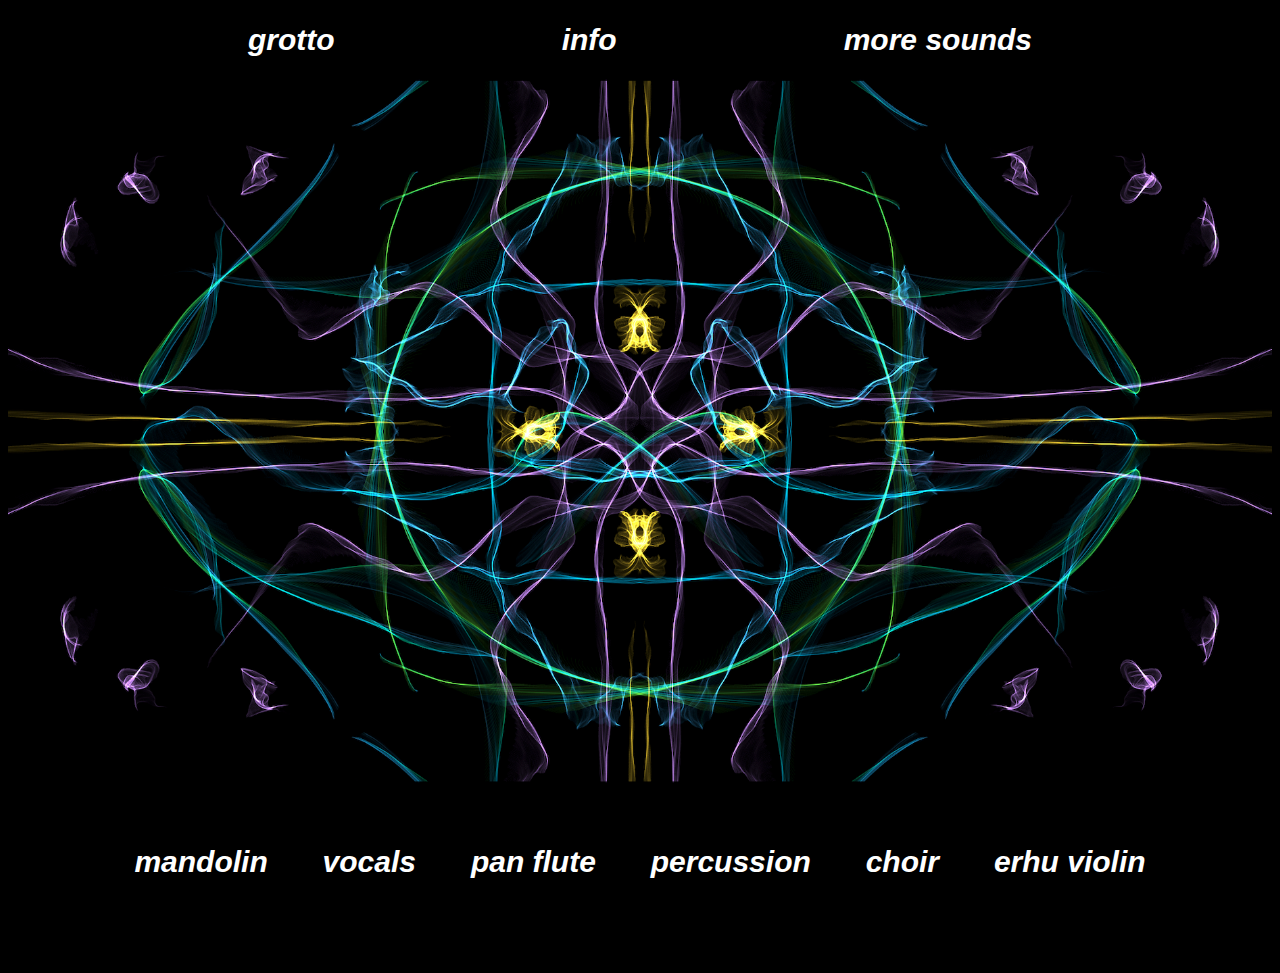
<file: index.html>
<!DOCTYPE html>
<html lang="en">
<head>
    <meta charset="UTF-8">
    <meta http-equiv="X-UA-Compatible" content="IE=edge">
    <meta name="description" content="the internet's checkpoint">
    <meta name="keywords" content="mp3, portfolio, music, JavaScript">
    <meta name="author" content="Ken Norton">
    <meta name="viewport" content="width=device-width, initial-scale=1.0">
    <link rel="stylesheet" href="styles.css">
    <link rel="icon" type="image/png" href="img/favicon.png">
    <title>grotto</title>
</head>
<body>
    <section>
        <div class="navbar">
            <a>grotto</a>
            <a href="about.html">info</a>
            <a>more sounds</a>
        </div>
    </section>
    <section>
        <div class="imgbox">
            <img class="center-fit" src="img/app.png" alt="app">
        </div>
    </section>
    <section>
        <div class="buttons">
            <div>
                <p>mandolin</p>
            </div>
            <div>
                <p>vocals</p>
            </div>
            <div>
                <p>pan flute</p>
            </div>
            <div>
                <p>percussion</p>
            </div>
            <div>
                <p>choir</p>
            </div>
            <div>
                <p>erhu violin</p>
            </div>
        </div>
    </section>
</body>
</html>
</file>
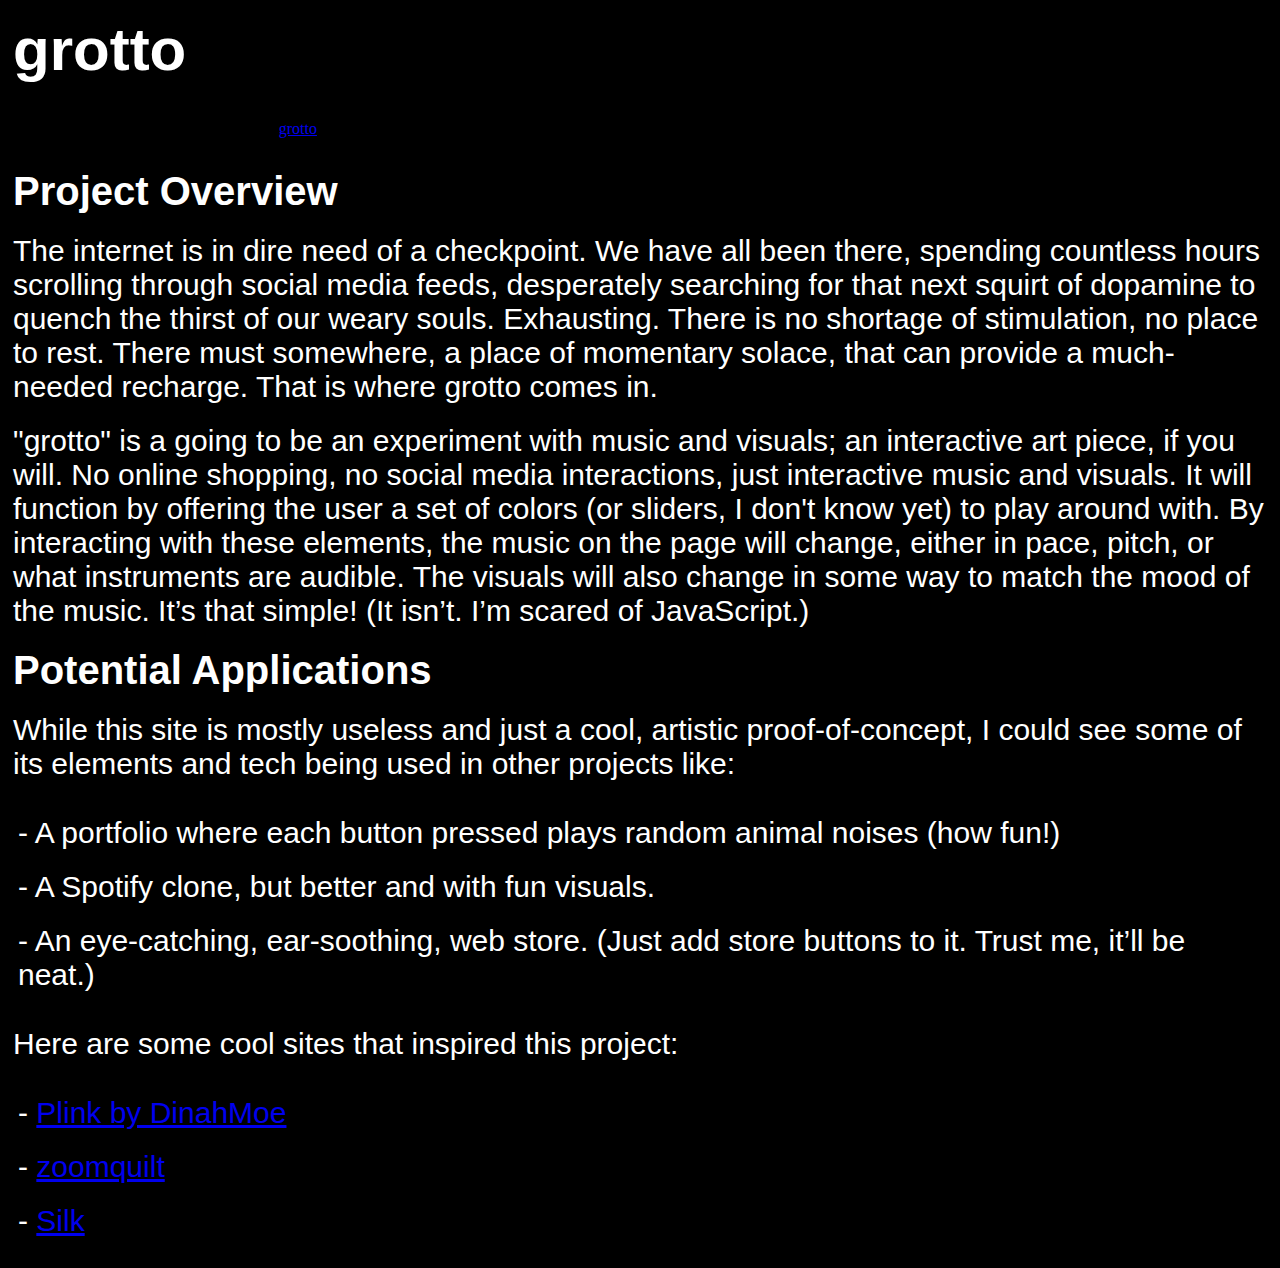
<file: about.html>
<!DOCTYPE html>
<html lang="en">
<head>
    <meta charset="UTF-8">
    <meta http-equiv="X-UA-Compatible" content="IE=edge">
    <meta name="description" content="the internet's checkpoint">
    <meta name="keywords" content="mp3, portfolio, music, JavaScript">
    <meta name="author" content="Ken Norton">
    <meta name="viewport" content="width=device-width, initial-scale=1.0">
    <link rel="stylesheet" href="aboutstyles.css">
    <link rel="icon" type="image/png" href="img/favicon.png">
    <title>grotto</title>
</head>
<header>
    <h1>grotto</h1>
    <section>
        <div class="navbar">
            <a href="index.html">grotto</a>
            <a>info</a>
            <a>more sounds</a>
        </div>
    </section>
</header>
<body>
    <section>
        <h2>Project Overview</h2>
        <p>
            The internet is in dire need of a checkpoint. We have all been there, spending countless hours scrolling through social media feeds, 
            desperately searching for that next squirt of dopamine to quench the thirst of our weary souls. 
            Exhausting. There is no shortage of stimulation, no place to rest. 
            There must somewhere, a place of momentary solace, that can provide a much-needed recharge. 
            That is where grotto comes in.
        </p>
    </section>
    <section>
        <p>
            "grotto" is a going to be an experiment with music and visuals; an interactive art piece, 
            if you will. No online shopping, no social media interactions, just interactive music and visuals. 
            It will function by offering the user a set of colors (or sliders, I don't know yet) to play around with. 
            By interacting with these elements, the music on the page will change, either in pace, pitch, or what instruments are audible. 
            The visuals will also change in some way to match the mood of the music. It’s that simple! (It isn’t. I’m scared of JavaScript.)    
        </p>
    </section>
    <section>
        <h2>Potential Applications</h2>
        <p>
            While this site is mostly useless and just a cool, artistic proof-of-concept, 
            I could see some of its elements and tech being used in other projects like:
        </p>
        <ul>
            <li>- A portfolio where each button pressed plays random animal noises (how fun!)</li>
            <li>- A Spotify clone, but better and with fun visuals.</li>
            <li>- An eye-catching, ear-soothing, web store. (Just add store buttons to it. Trust me, it’ll be neat.)</li>
        </ul>
    </section>
    <section>
        <p>Here are some cool sites that inspired this project:</p>
        <ul>
            <li>- <a href="http://dinahmoelabs.com/_plink/">Plink by DinahMoe</a></li>
            <li>- <a href="https://zoomquilt.org/">zoomquilt</a></li>
            <li>- <a href="http://weavesilk.com/">Silk</a></li>
    </section>
</body>
</html>
</file>
<file: styles.css>
html {
    background-color: black;
  }
  
  .imgbox {
    display: grid;
    height: 100%;
  }

  .center-fit {
    max-width: 100%;
    max-height: 100vh;
    margin: auto;
  }

  p, a {
    white-space: nowrap;
    font-size: 30px;
    font-style: italic;
    font-weight: bold;
    color: white;
    font-family: Economica, sans-serif;
    text-decoration: none;
  }
  
  .navbar {
    width: 80%;
    height: 50px;
    margin: auto;
    margin-top: 15px;
    display: flex;
    justify-content: space-around;
    align-items: center;
  }
  
  .navbar a:hover {
    color: #546fca;
  }

  .buttons {
    display: flex;
    width: 80%;
    height: 150px;
    margin: auto;
    margin-top: 20px;
    flex-flow: wrap;
    justify-content: space-between;
  }
  
  .container {
    display: flex;
    align-items: center;
    justify-content: center;
    height: 10px;
    width: 0.01px;
    flex-shrink: 3;
    padding: 20px;
    padding-left: 100px;
    padding-right: 100px;
    margin: 10px;
    border-radius: 5px;
  }
</file>
<file: aboutstyles.css>
html {
    background-color: black;
  }

  .navbar {
    width: 80%;
    height: 50px;
    margin: auto;
    margin-top: 15px;
    display: flex;
    justify-content: space-around;
    align-items: center;
  }
  
  .navbar a:hover {
    color: #546fca;
  }

  h1 {
    margin: 10px 0;
    padding: 5px;
    white-space: wrap;
    font-size: 60px;
    font-style: normal;
    font-weight: bold;
    color: white;
    font-family: Economica, sans-serif;
  }

  h2 {
    margin: 10px 0;
    padding: 5px;
    white-space: wrap;
    font-size: 40px;
    font-style: normal;
    font-weight: bold;
    color: white;
    font-family: Economica, sans-serif;
  }
  p, ul, li {
    margin: 10px 0;
    padding: 5px;
    white-space: wrap;
    font-size: 30px;
    font-style: normal;
    font-weight: 1;
    color: white;
    font-family: Economica, sans-serif;
    text-decoration: none;
  }
</file>
